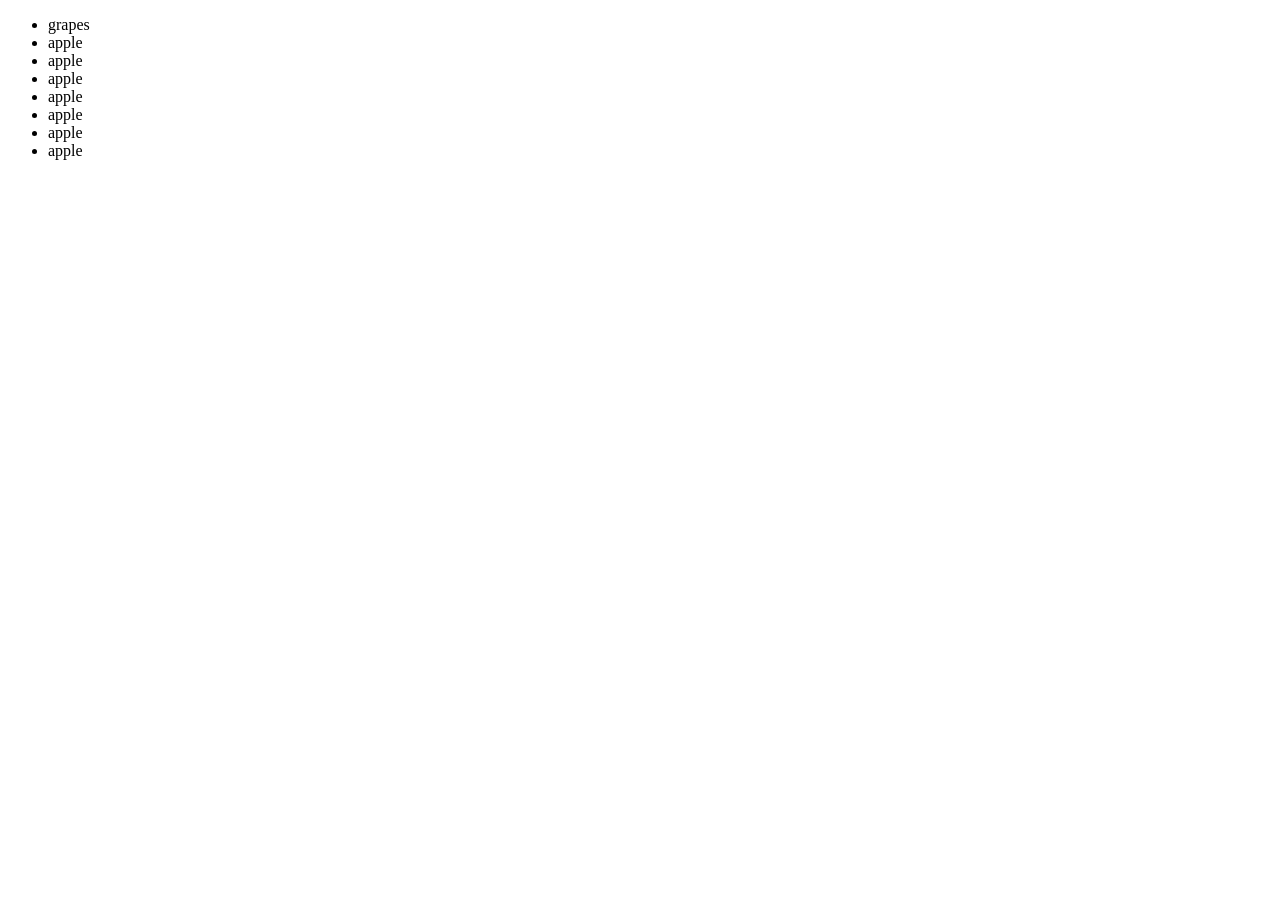
<file: index.html>
<!DOCTYPE html>
<html lang="en">
<head>
    <meta charset="UTF-8">
    <meta name="viewport" content="width=device-width, initial-scale=1.0">
    <title>Document</title>
</head>
<!-- <style>
    .hulu{
        color: red;
        background-color: blue;
    }
</style> -->
    <style>
        .highlight{
            color: red;
        }

    </style>
<body>
    
    <!-- <h1 id="abc">hey hey kasie ho</h1> -->
    <!-- <h1 class="hey">hey Sheryians</h1> -->

    <!-- <a href>download Now</a> -->

    <!-- <img src="" alt="broken img"> -->

    <!-- <a href="https://www.google.com">download Now</a> -->
   <!-- <div>
    <h1>hey kaise ho</h1>
    <h1>hey kaise ho 2 </h1>
    <h1>hey kaise ho 3 </h1>
    </div> -->

    <!-- <h1 class="hulu">hey kaise ho</h1> -->

    <!-- <div>Lorem, ipsum dolor sit amet consectetur adipisicing elit. Dolores, soluta laboriosam placeat praesentium beatae cum ab, nobis tempora veniam blanditiis exercitationem cumque repudiandae ratione molestiae alias explicabo odit eligendi autem!</div> -->

    <!-- <button disabled>download</button> -->

    <!-- <ul>
        <li>apple</li>
        <li>apple 2</li>
        <li>apple 3</li>
        <li>apple 4</li>
        <li>apple 5</li>
        
    </ul> -->

    <!-- <div>
        <h1>Lorem ipsum dolor sit amet.</h1>
        <p>Lorem ipsum, dolor sit amet consectetur adipisicing elit. Suscipit illum sed unde placeat voluptates quidem eveniet.</p>
    </div> -->

    <ul>
        <li>grapes</li>
        <li>apple</li>
        <li>apple</li>
        <li>apple</li>
        <li>apple</li>
        <li>apple</li>
        <li>apple</li>
        <li>apple</li>
    </ul>

    <script src="./script.js"></script>
</body>
</html>
</file>
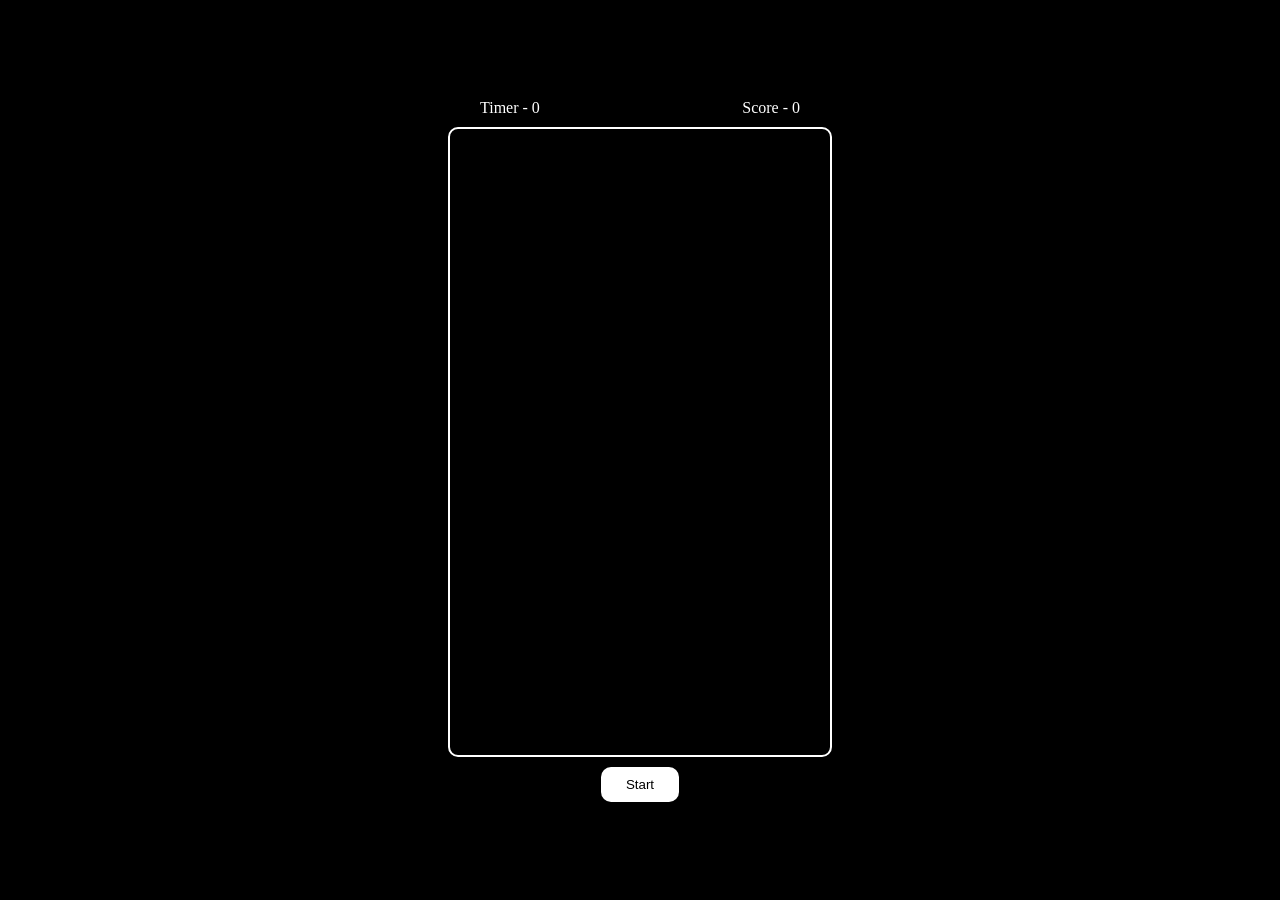
<file: day 5 {game project}/index.html>
<!DOCTYPE html>
<html lang="en">
<head>
    <meta charset="UTF-8">
    <meta name="viewport" content="width=device-width, initial-scale=1.0">
    <title>Document</title>
    <link rel="stylesheet" href="style.css">
</head>
<body>
    
    <!-- <main>

        <button>1</button>
        <button>2</button>
        <button>3</button>
        <button>4</button>
        <button>5</button>
        <button>6</button>
        <button>7</button>
        <button>8</button>

    </main> -->

    <div id="top">
        <p >Timer - <span id="timer">0</span></p>
        <p>Score - <span id="score">0</span></p>
    </div>

    <main>
        <!-- <div class="box"></div> --> // we do not need red box from the very begining
    </main>
    <button>Start </button>

    <div id="overlay">
        <h1>Game Over</h1>
    </div>

    <script src="./script.js"></script>
</body>
</html>
</file>
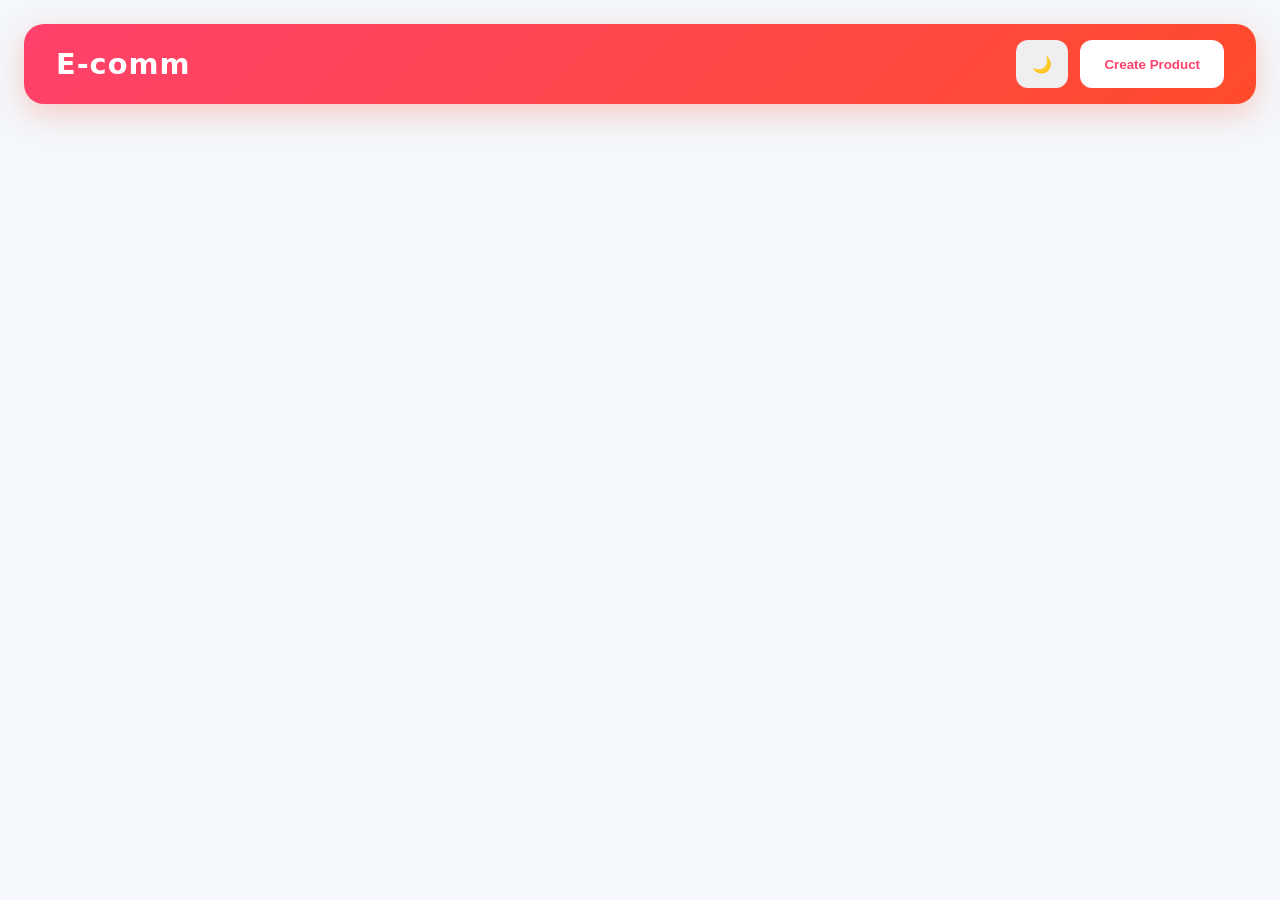
<file: E-Commerce Project/index.html>
<!DOCTYPE html>
<html lang="en">
<head>
    <meta charset="UTF-8">
    <meta name="viewport" content="width=device-width, initial-scale=1.0">
    <title>Document</title>
    <link rel="stylesheet" href="style.css">
</head>
<body>
    <main>
        <nav>
            <h1>E-comm</h1>
            <div class="nav-right">
               <button id="themeToggle">🌙</button>
            <button id="create">Create Product</button>
        </div>
        </nav>


        <div class="products">
        </div>

        <div class="form">
            <div class="top">
                <div></div>
                <button id="close">x</button>
            </div>
            <form>
                <h1>Create Products</h1>
                <input type="text" placeholder="Product name">
                <input type="text" placeholder="Description">
                <input type="text" placeholder="Price">
                <input type="text" placeholder="Image url">
                <button>Create</button>
            </form>
        </div>

    </main>

    <script src="./script.js"></script>
</body>
</html>
</file>
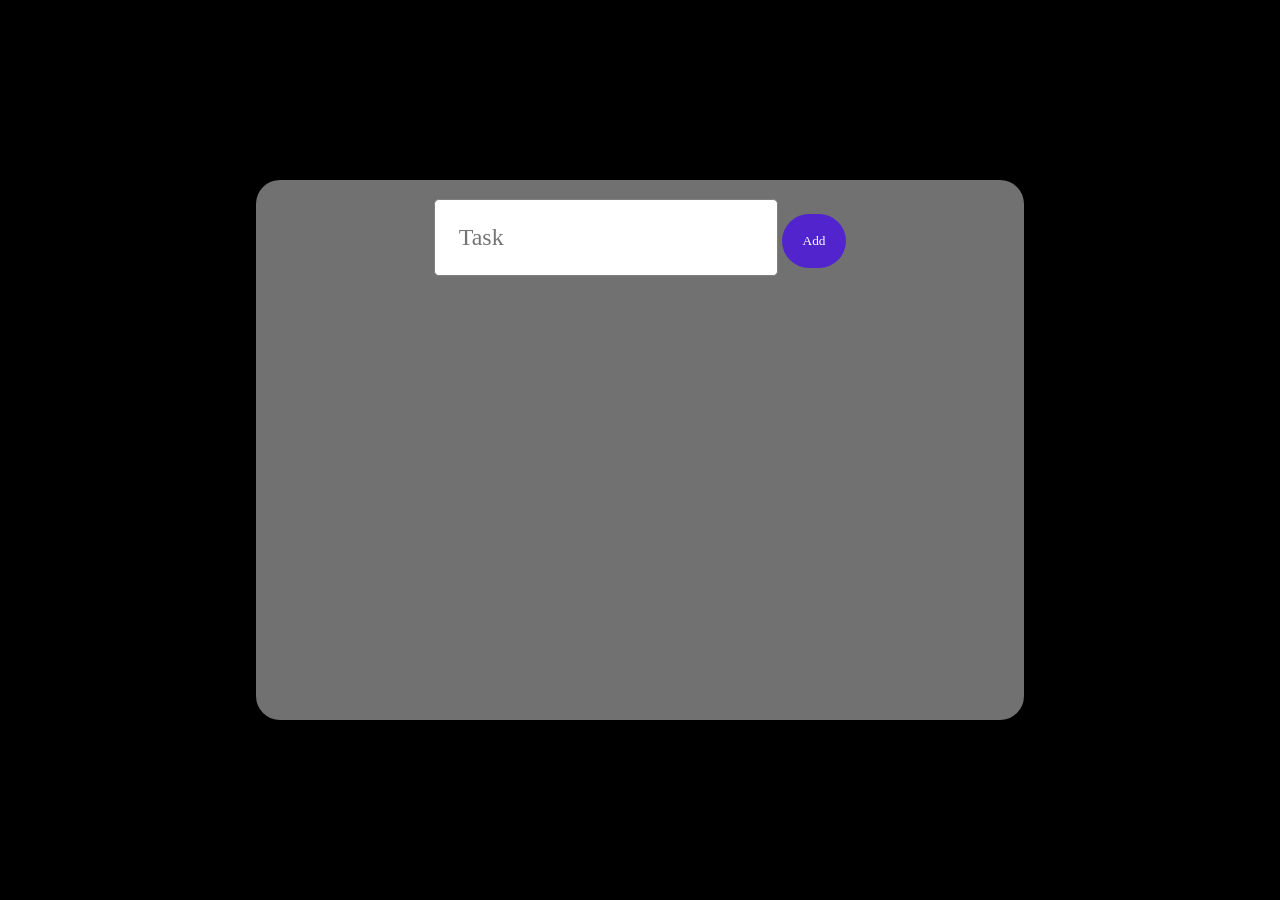
<file: mini project 2/index.html>
<!DOCTYPE html>
<html lang="en">
<head>
    <meta charset="UTF-8">
    <meta name="viewport" content="width=device-width, initial-scale=1.0">
    <title>Document</title>
    <link rel="stylesheet" href="style.css">
</head>
<body>
    <main>
        <div>
            <input type="text" placeholder="Task">
            <button id="add">Add</button>
        </div>

        <div class="todo-list">
 
        </div>

    </main>
    
    <script src="./script.js"></script>
</body>
</html>
</file>
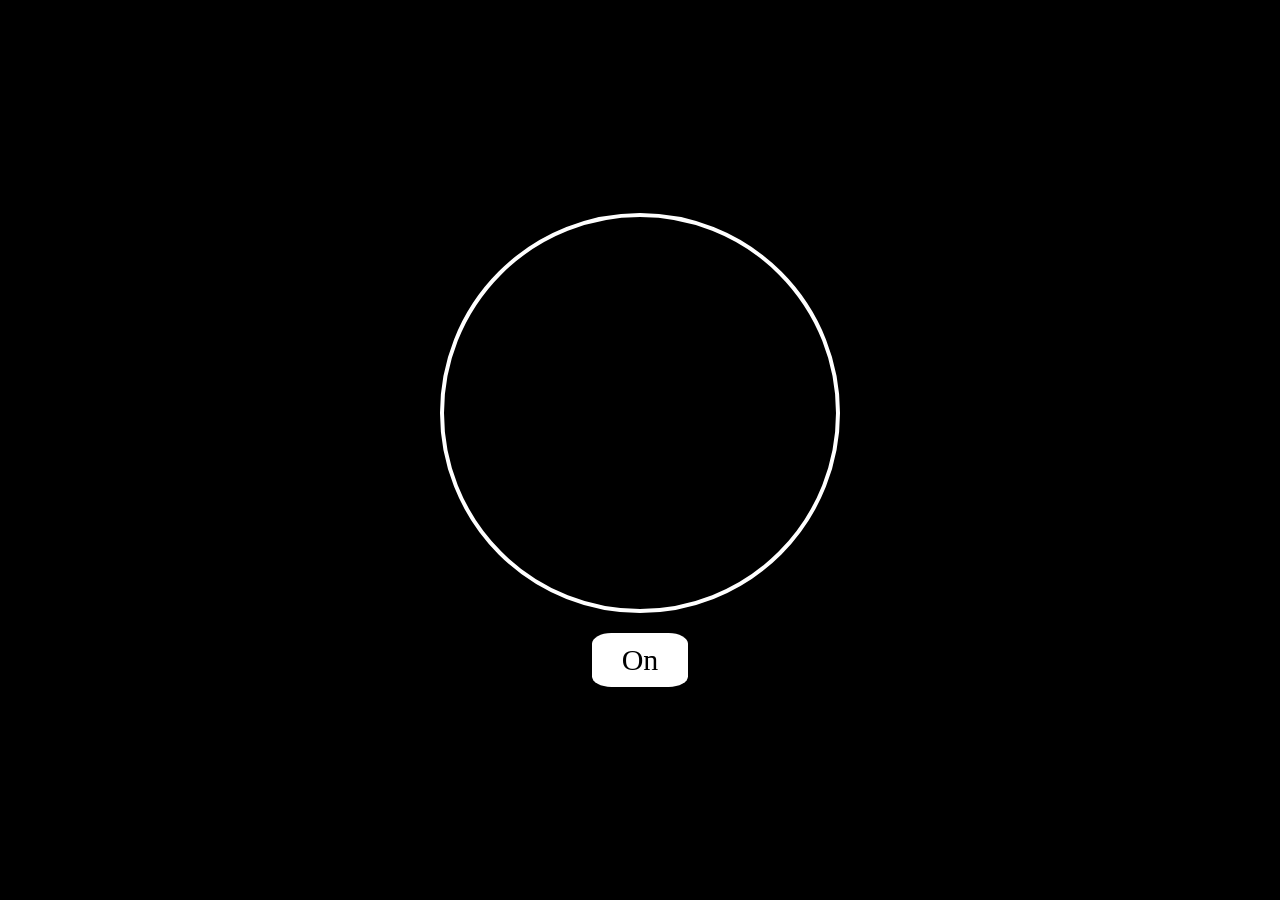
<file: mini project/index2.html>
<!DOCTYPE html>
<html lang="en">
<head>
    <meta charset="UTF-8">
    <meta name="viewport" content="width=device-width, initial-scale=1.0">
    <title>Document</title>
    <link rel="stylesheet" href="style.css">
</head>
<body>
    <main>
    <div class="bulb "></div>
    <button>On</button>
        </main>
    <script src="./script3.js"></script>
</body>
</html>
</file>
<file: day 5 {game project}/style.css>
*{
    margin: 0;
    padding: 0;
    box-sizing: border-box;
}

html,body{
    height: 100%;
    width: 100%;
    background-color: black;
    display: flex;
    align-items: center;
    justify-content: center;
    flex-direction: column;
    gap: 10px;
}

main{
    position: relative;
    height: 70%;
    width: 30%;
    border: 2px solid white;
    border-radius: 10px;
    padding: 10px;
   
}

button{
    background-color: white;
    color: black;
    border-radius: 10px;
    padding: 10px 25px;
    border: none;
}

.box{
    position: absolute;
    height: 10%;
    width: 15%;
    background-color: red;
    border-radius: 10px;
}

#top{
    color: white;
    display: flex;
    justify-content: space-between;
    width: 25%;
}

#overlay{
    position: absolute;
    align-items: center;
    justify-content: center;
    display: none;
    height: 100%;
    width: 100%;
    background-color: rgba(0, 0, 0, 0.794);
    color: white;
    font-size: 3rem;
    text-transform: uppercase;
    font-family: system-ui, -apple-system, BlinkMacSystemFont, 'Segoe UI', Roboto, Oxygen, Ubuntu, Cantarell, 'Open Sans', 'Helvetica Neue', sans-serif;
}
</file>
<file: E-Commerce Project/style.css>
:root{
    --bg:#f4f7fb;
    --card:#ffffff;
    --text:#111111;
    --secondary:#666666;
    --modal:#ffffff;
}

.dark{
    --bg:#121212;
    --card:#1e1e1e;
    --text:#ffffff;
    --secondary:#b3b3b3;
    --modal:#242424;
}


*{
    margin:0;
    padding:0;
    box-sizing:border-box;
    transition:
    background-color .3s ease,
    color .3s ease,
    border-color .3s ease;

}

html,body{
    width:100%;
    height:100%;
}

body{
    background:var(--bg);
    font-family:Inter,system-ui,sans-serif;
}

main{
    min-height:100vh;
    padding:1.5rem;
}

/* NAVBAR */

nav{
    height:80px;
    padding:0 2rem;
    display:flex;
    align-items:center;
    justify-content:space-between;
    border-radius:20px;

    background:linear-gradient(
        135deg,
        #ff416c,
        #ff4b2b
    );

    color:white;

    box-shadow:
    0 10px 30px rgba(255,75,43,.25);
}

nav h1{
    font-size:1.8rem;
    letter-spacing:1px;
}

#create{
    padding:.9rem 1.5rem;
    border:none;
    border-radius:12px;
    background:white;
    color:#ff416c;
    font-weight:600;
    transition:.3s;
}

#create:hover{
    transform:translateY(-3px);
    box-shadow:0 10px 20px rgba(255,255,255,.2);
}

.nav-right{
    display:flex;
    gap:.8rem;
}

#themeToggle{
    padding:.9rem 1rem;
    border:none;
    border-radius:12px;
    cursor:pointer;
    font-size:1rem;
}



/* PRODUCTS */

.products{
    margin-top:2rem;
    display:flex;
    flex-wrap:wrap;
    gap:1.5rem;
}

/* CARD */

.product-card{
    width:300px;
    background:var(--card);
    color:var(--text);
    border-radius:20px;
    overflow:hidden;

    box-shadow:
    0 8px 25px rgba(0,0,0,.08);

    transition:.35s;
}

.product-card:hover{
    transform:translateY(-10px);
    box-shadow:
    0 15px 35px rgba(0,0,0,.15);
}

.img{
    height:220px;
}

.img img{
    width:100%;
    height:100%;
    object-fit:cover;
}

.text{
    padding:1rem;
}

.text h3{
    font-size:1.2rem;
    margin-bottom:.5rem;
}

.text p{
    color:var(--secondary);
    line-height:1.4;
}

.text p:last-child{
    font-size:1.2rem;
    font-weight:700;
    color:#ff416c;
    margin-top:.5rem;
}

/* BUTTONS */

.btns{
    display:flex;
    gap:.7rem;
    padding:1rem;
}

.btns button{
    flex:1;
    padding:.8rem;
    border:none;
    border-radius:10px;
    color:white;
    font-weight:600;
    cursor:pointer;
    transition:.3s;
}

#update{
    background:#4f46e5;
}

#delete{
    background:#ef4444;
}

#update:hover,
#delete:hover{
    transform:translateY(-2px);
}

/* MODAL */

.form{
    position:fixed;
    inset:0;

    background:rgba(0,0,0,.45);

    backdrop-filter:blur(8px);

    display:none;
    justify-content:center;
    align-items:center;
    z-index:100;
}

/* FORM BOX */

form{
    width:450px;
     background:var(--modal);
    color:var(--text);

    border-radius:25px;

    padding:2rem;

    display:flex;
    flex-direction:column;
    gap:1rem;

    box-shadow:
    0 20px 50px rgba(0,0,0,.2);

    animation:popup .3s ease;
}

@keyframes popup{
    from{
        transform:scale(.8);
        opacity:0;
    }
    to{
        transform:scale(1);
        opacity:1;
    }
}

form h1{
    text-align:center;
    margin-bottom:.5rem;
}

/* INPUTS */

input{
    padding:1rem;
    border:1px solid #ddd;
    border-radius:12px;
    outline:none;
    transition:.3s;
    background:var(--card);
    color:var(--text);
}

input:focus{
    border-color:#ff416c;
    box-shadow:
    0 0 0 4px rgba(255,65,108,.15);
}

/* CREATE BUTTON */

form button{
    padding:1rem;
    border:none;
    border-radius:12px;

    background:linear-gradient(
        135deg,
        #ff416c,
        #ff4b2b
    );

    color:white;
    font-size:1rem;
    font-weight:600;

    cursor:pointer;
}

/* CLOSE */

.top{
    width:450px;
    display:flex;
    justify-content:flex-end;
    margin-bottom:10px;
}

#close{
    width:45px;
    height:45px;
    border-radius:50%;

    background:white;

    font-size:1.3rem;
    font-weight:bold;

    transition:.3s;
}

#close:hover{
    transform:rotate(90deg);
}

/* MOBILE */

/* Tablet */

@media (max-width: 768px){

    nav{
        padding: 1rem;
    }

    nav h1{
        font-size: 1.3rem;
    }

    #create{
        padding: .6rem 1rem;
        font-size: .9rem;
    }

    .products{
        justify-content: center;
    }

    .product-card{
        width: 45%;
        height: auto;
    }

    .img{
        height: 180px;
    }

    form{
        width: 90%;
    }

    .form .top{
        width: 90%;
    }
}


/* Small Mobile */

@media (max-width: 480px){

    main{
        padding: .7rem;
    }

    nav{
        height: auto;
        padding: 1rem;
        flex-direction: column;
        gap: .8rem;
        text-align: center;
    }

    nav h1{
        font-size: 1.4rem;
    }

    #create{
        width: 100%;
    }

    .products{
        gap: 1rem;
    }

    .product-card{
        width: 100%;
        height: auto;
    }

    .img{
        height: 220px;
    }

    .text h3{
        font-size: 1rem;
    }

    .text p{
        font-size: .9rem;
    }

    .btns{
        flex-direction: column;
        gap: .5rem;
    }

    .btns button{
        width: 100%;
    }

    form{
        width: 95%;
        padding: 1rem;
    }

    .form .top{
        width: 95%;
    }

    input{
        padding: .8rem;
        font-size: .9rem;
    }

    #close{
        width: 40px;
        height: 40px;
        font-size: 1.2rem;
    }
}
</file>
<file: mini project 2/style.css>
*{
 margin: 0;
 padding: 0;
box-sizing: border-box;
font-family: 'heletica neue';
}
html,
body{
height: 100%;
 width: 100%;
 background-color: black;
 display: flex;
 align-items: center;
 justify-content: center;
}

main{
    height: 60%;
    width: 60%;
    background-color: rgba(245, 245, 245, 0.461);
    border-radius: 1.5rem;
    padding: 1.2rem;
    display: flex;
    align-items: center;
    flex-direction: column;
    gap: 2rem;
}

input{
    padding: 1.5rem 1.5rem;
    outline: none;
    border: 1px solid grey;
    border-radius: 0.3rem;
    font-size: 1.5rem;
}

#add{
    padding: 1.2rem 1.3rem;
    background-color: #5124ce;
    color: white;
    border-radius: 2rem;
    border: none;
    cursor: pointer;
}

.todo-list{
    width: 70%;
    display: flex;
    flex-direction: column;
    gap: 0.5rem;
}

.li{
    width: 100%;
    display: flex;
    border: 1px solid black;
    padding: 0.5rem 0.5rem;
    border-radius: 0.5rem;
    background-color: white;
    justify-content: space-between;
    align-items: center;

}

h3{
    font-size: 1.5rem;
    font-weight: 300;
}

.btn{
    padding: 0.5rem 1.5rem;
    border: none;
    border-radius: 0.5rem;
}

.edit{
    background-color: rgb(234, 143, 158);
}
.delete{
    background-color: rgb(28, 129, 94);
}
</file>
<file: mini project/style.css>
*{
 margin: 0;
 padding: 0;
box-sizing: border-box;
font-family: 'heletica neue';
}
html,
body{
height: 100%;
 width: 100%;
 background-color: black;
}

main{
    height: 100%;
    width: 100%;
    display: flex;
    flex-direction: column;
    align-items: center;
    justify-content: center;
    gap: 20px;
}

.bulb{
    height: 400px;
    width: 400px;
    border-radius: 50%;
    border: 4px solid white
}

button{
    padding: 10px 30px;
    color: black;
    background-color: white;
    border-radius: 20%;
    border: none;
    font-size: 30px;
    cursor: pointer;
}

.lightup{
    background-color: yellow;
}
</file>
